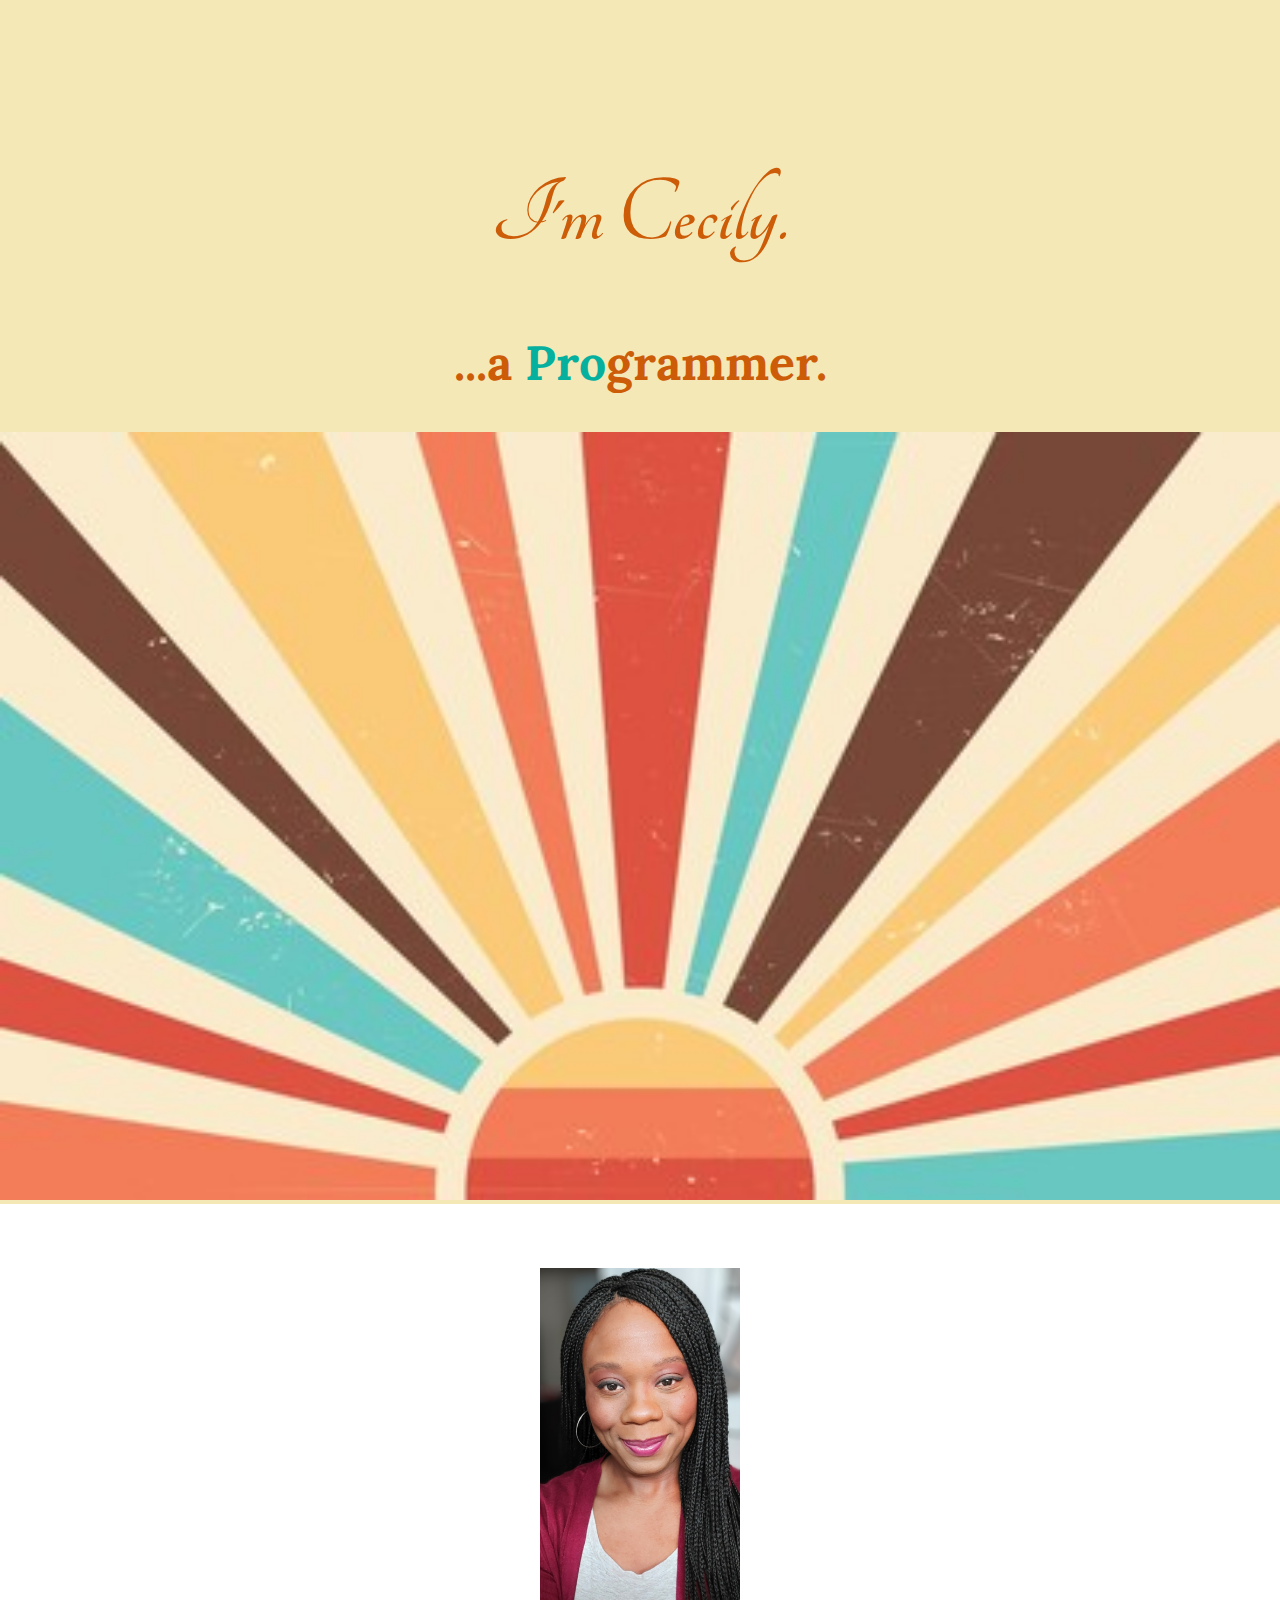
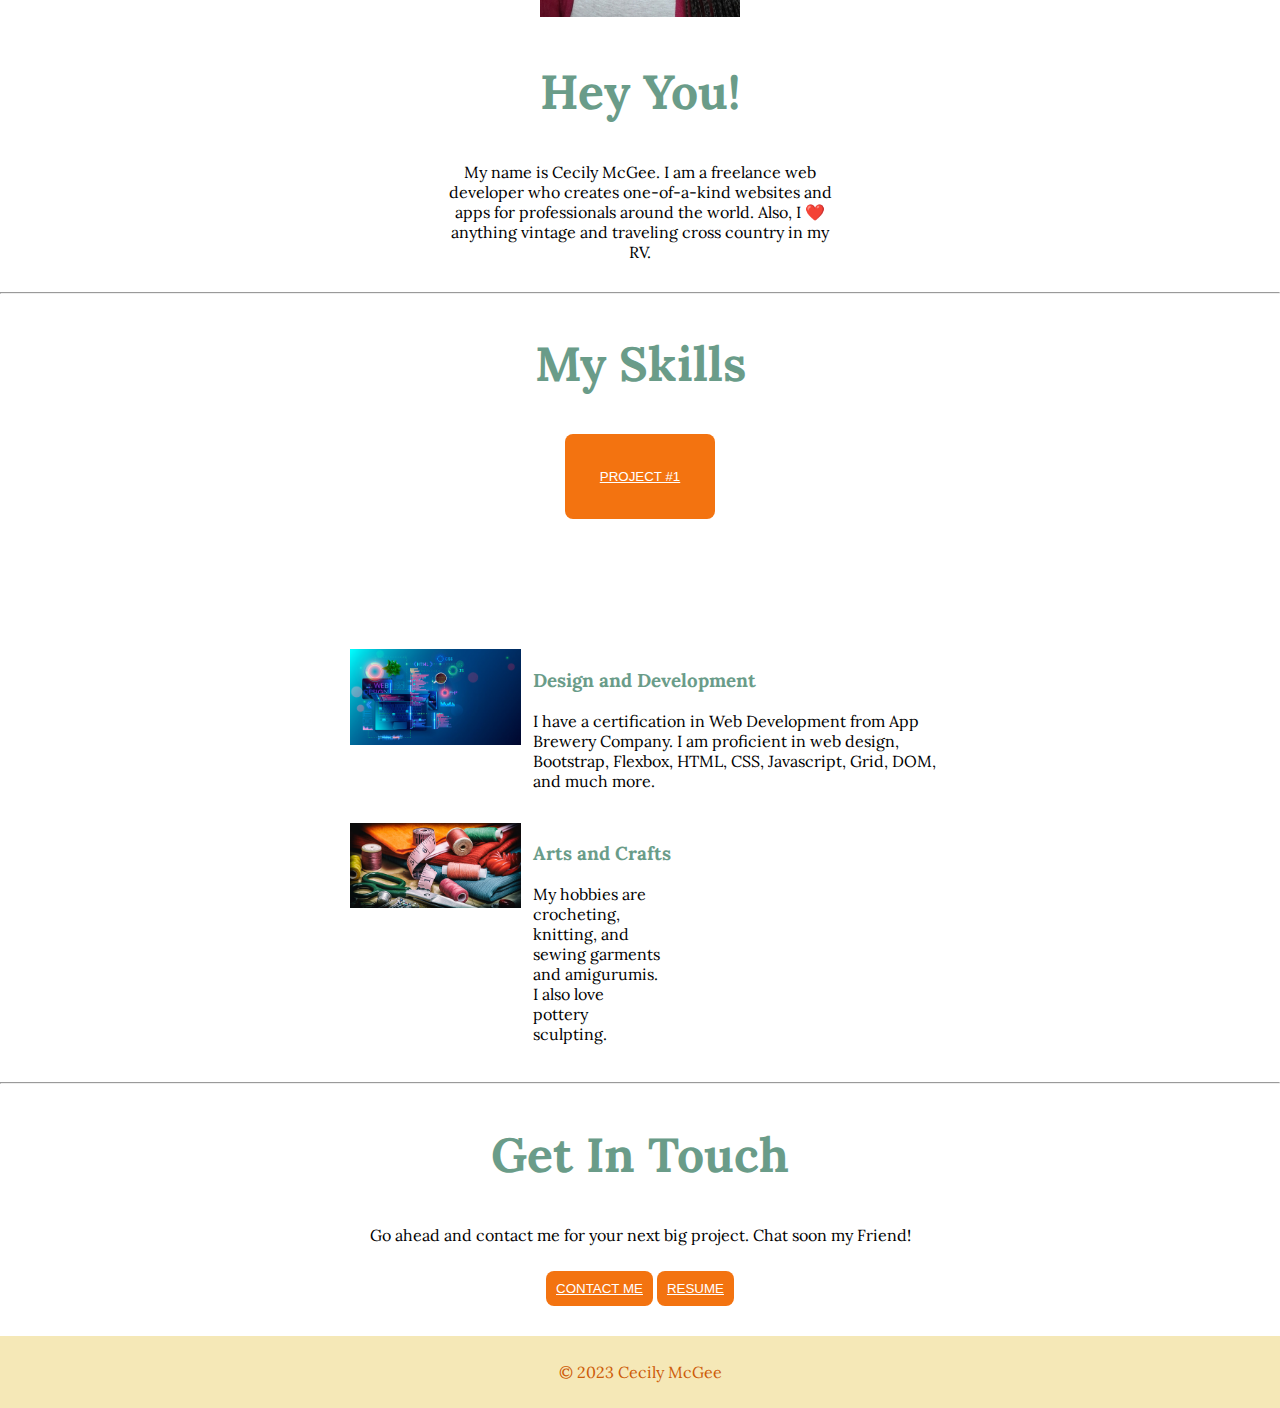
<file: index.html>
<!DOCTYPE html>
<html lang="en">
<head>
    <meta charset="UTF-8">
    <title>Cecily McGee Website</title>
    <link rel="stylesheet" href="./style.css">
    <link rel="preconnect" href="https://fonts.googleapis.com">
<link rel="preconnect" href="https://fonts.gstatic.com" crossorigin>
<link href="https://fonts.googleapis.com/css2?family=Lora:ital,wght@0,400;1,600&display=swap" rel="stylesheet">
<link rel="preconnect" href="https://fonts.googleapis.com">
<link rel="preconnect" href="https://fonts.gstatic.com" crossorigin>
<link href="https://fonts.googleapis.com/css2?family=Tangerine:wght@700&display=swap" rel="stylesheet">
</head>
<body>
<!-- https://colorhunt.co/palette/cd5c08f5e8b7c1d8c36a9c89 -->

<!-- top container/hero section -->
<div class="top-container">
  <div class="title-text">
    <h1>I'm Cecily.</h1>
    <h2>...a <span class="pro">Pro</span>grammer.</h2>
  </div>
  <img class="sunset" src="./photos/sunset2.jpg" alt="sunset">
</div>

<!-- second container/About Me -->

<div class="about-me">
  <img class="Cecily" src="./photos/Cecily portrait.jpg" alt="Cecily McGee picture">
  <h2>Hey You!</h2>
  <p class="intro">My name is Cecily McGee. I am a freelance web developer who creates one-of-a-kind websites and apps for professionals around the world. Also, I ❤️ anything vintage and traveling cross country in my RV.
  </p>
</div>

<!-- third container/Skills -->
<hr>
<div class="skills">
  <h2>My Skills</h2>
  <button class="projects"><a href="./My Work/mywork.html">PROJECT #1</a></button>
  <div class="parent">
    <div class="code">
      <img class="code-img" src="./photos/code.jpg" alt="computer codes">
    </div>
    <div class="coding">
      <h3>Design and Development</h3>
      <p>I have a certification in Web Development from App Brewery Company. I am proficient in web design, Bootstrap, Flexbox, HTML, CSS, Javascript, Grid, DOM, and much more. </p>
    </div>
    <div class="sew">
      <img class="sew-img" src="./photos/sewing.jpg" alt="sewing material">
    </div>
    <div class="pin-needle">
      <h3>Arts and Crafts</h3>
      <p> My hobbies are crocheting, knitting, and sewing garments and amigurumis.  I also love pottery sculpting.</p>
    </div>

  </div>

<!-- Contact Section -->
  <hr>
  <div class="contact-me">
    <h2>Get In Touch</h2>
    <p>Go ahead and contact me for your next big project. Chat soon my Friend!</p>
        <button class="information"><a href="./Public/contact-me.html">CONTACT ME</a></button>
        <button class="information"><a href="Public/resume.html">RESUME</a></button>
  </div>
</div>

<!-- Footer Section -->
<footer>
  <p>© 2023 Cecily McGee</p>
</footer>
</body>
</html>
</file>
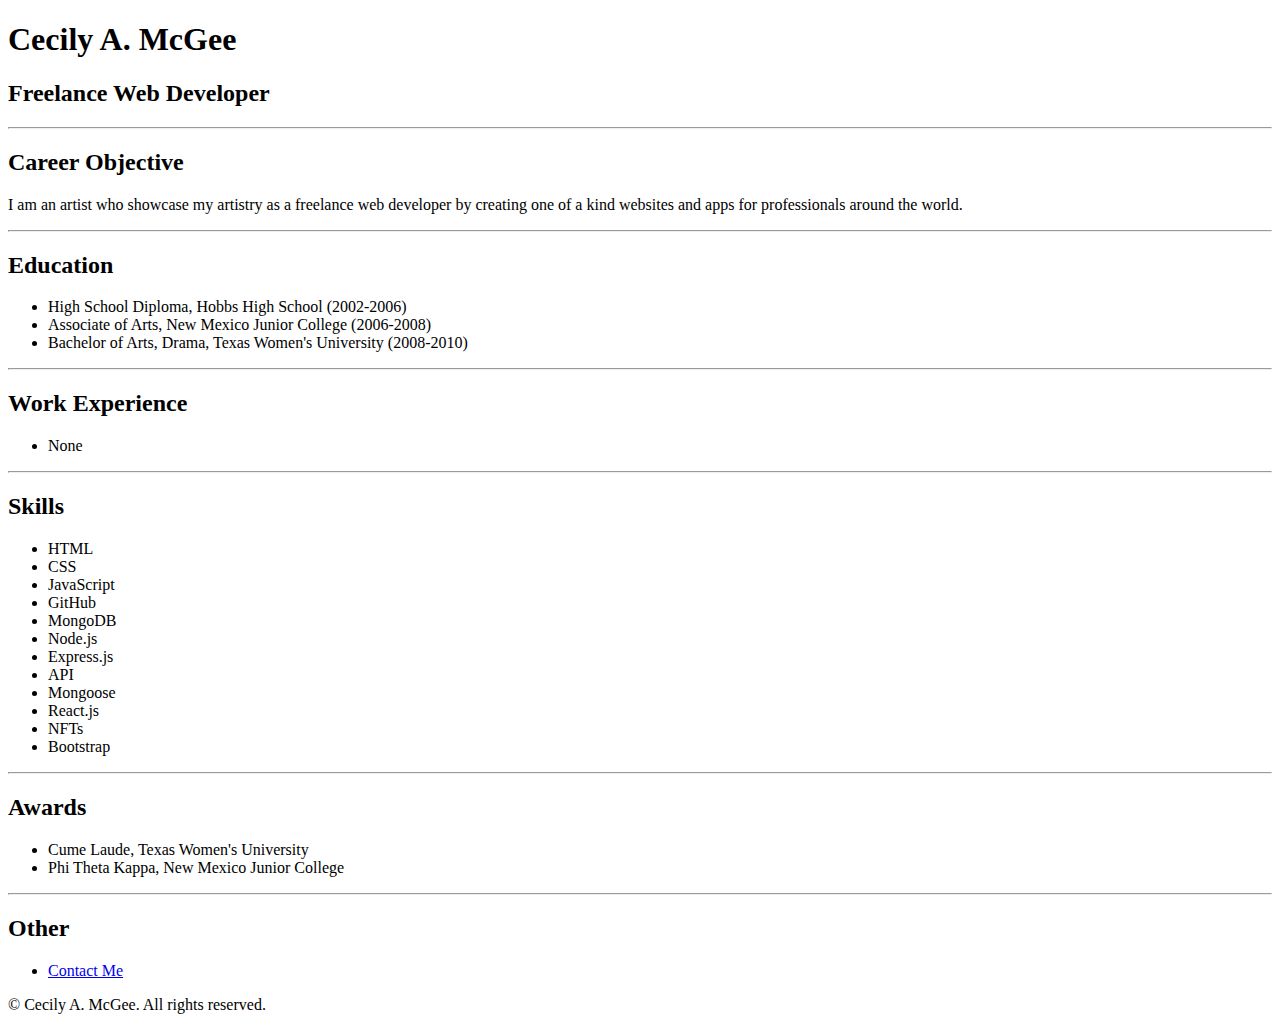
<file: Public/resume.html>
<!DOCTYPE html>
<html lang="en">
<head>
    <meta charset="UTF-8">
    <title>My Resume</title>
</head>
<body>
    <h1>Cecily A. McGee</h1>
    <h2>Freelance Web Developer</h2>
    <hr />
    <h2>Career Objective</h2>
    <p>I am an artist who showcase my artistry as a freelance web developer by creating one of a kind websites and apps for professionals around the world.</p>
    <hr />
    <h2>Education</h2>
    <ul>
        <li>High School Diploma, Hobbs High School (2002-2006)</li>
        <li>Associate of Arts, New Mexico Junior College (2006-2008)</li>
        <li> Bachelor of Arts, Drama, Texas Women's University (2008-2010)</li>
    </ul>
    <hr />
    <h2>Work Experience</h2>
    <ul>
        <li>None</li>
    </ul>
    <hr />
    <h2>Skills</h2>
    <ul>
        <li>HTML</li>
        <li>CSS</li>
        <li>JavaScript</li>
        <li>GitHub</li>
        <li>MongoDB</li>
        <li>Node.js</li>
        <li>Express.js</li>
        <li>API</li>
        <li>Mongoose</li>
        <li>React.js</li>
        <li>NFTs</li>
        <li>Bootstrap</li>

    </ul>
    <hr />
    <h2>Awards</h2>
    <ul>
        <li>Cume Laude, Texas Women's University</li>
        <li>Phi Theta Kappa, New Mexico Junior College</li>
    </ul>
    <hr />
    <h2>Other</h2>
    <ul>
        <li><a href="./contact-me.html">Contact Me</a></li>
    </ul>
  <footer>
    <p>&copy; Cecily A. McGee. All rights reserved.</p>
  </footer>
</body>
</html>
</file>
<file: style.css>
.top-container {
    background-color: #F5E8B7;
    position: relative;
    padding-top: 100px;
    display: block;
}

body {
    color: #CD5C08;
    margin: 0;
    text-align: center;
    font-family: 'Lora', serif;
}

.sunset{
    width: 100%;
}

.Cecily{
    width: 200px;
}

h1{
    font-family: 'Tangerine', cursive;
    font-weight: bold;
    font-size: 6rem;
}

h2{
    font-size: 3rem;
}

.pro{
    color: rgb(6, 176, 159);
}

.about-me{
    color: #6A9C89;
    margin-top: 5%;
    text-align: center;
    margin-bottom: 30px;
}


.intro {
    width: 30%;
    margin: auto;
    color: black;
}

.skills{
    color: #6A9C89;
}

.projects{
    padding: 35px;
}

.parent{
    display: grid;
    grid-template-columns: 0.5fr 1fr;
    grid-template-rows: repeat(1, 1fr);
    width: 50%;
    margin: 100px auto 0 auto;
    text-align: left;
    row-gap: 2rem;
}

.skills .parent .coding p{
    color: black;
    margin: 0;
    text-align: left;
}

.coding > h3 > p{
    text-align: left;
    width: 30%;
    margin: auto;
}

.code-img{
    float: left;
    width: 80%;
    margin-left: 30px;
}

.sew-img{
    width: 80%;
    float: left;
    margin-left: 30px;

}

.pin-needle p{
    color: black;
    width: 30%;
    margin-bottom: 30px;
}

.contact-me > p{
    color: black;
}

button{
    background-color: #f37310;
    border-radius: 0.5rem;
    border: none;
    padding: 10px;
    margin-bottom: 30px;
}

.information{
    margin-top: 10px;
}

a{
    color: white;
}

footer{
    background-color: #F5E8B7;
    padding: 10px;
}
</file>
